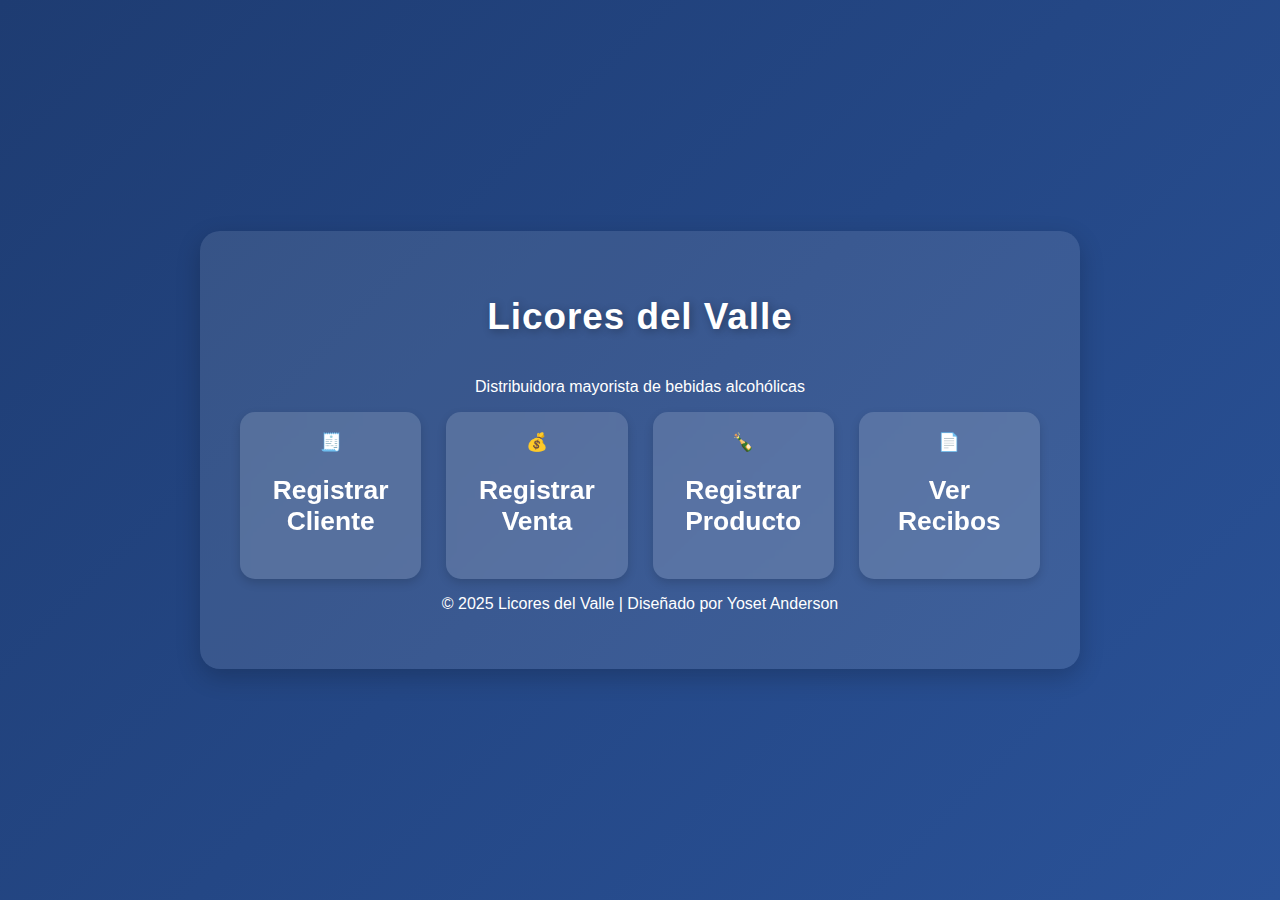
<file: index.html>
<!DOCTYPE html>
<html lang="es">
<head>
    <meta charset="UTF-8">
    <meta name="viewport" content="width=device-width, initial-scale=1.0">
    <title>Licores del Valle</title>
    <link rel="stylesheet" href="css/estilos.css">
</head>
<body class="dashboard">
    <div class="contenedor-dashboard">
        <header>
            <h1>Licores del Valle</h1>
            <p class="slogan">Distribuidora mayorista de bebidas alcohólicas</p>
        </header>

        <section class="cuadros">
            <a href="registroclientes.html" class="cuadro">
                <span>🧾</span>
                <h2>Registrar Cliente</h2>
            </a>
            <a href="registroventa.html" class="cuadro">
                <span>💰</span>
                <h2>Registrar Venta</h2>
            </a>
            <a href="registroproductos.html" class="cuadro">
                <span>🍾</span>
                <h2>Registrar Producto</h2>
            </a>
            <a href="recibos.html" class="cuadro">
                <span>📄</span>
                <h2>Ver Recibos</h2>
            </a>
        </section>

        <footer>
            <p>© 2025 Licores del Valle | Diseñado por Yoset Anderson</p>
        </footer>
    </div>
</body>
</html>
</file>
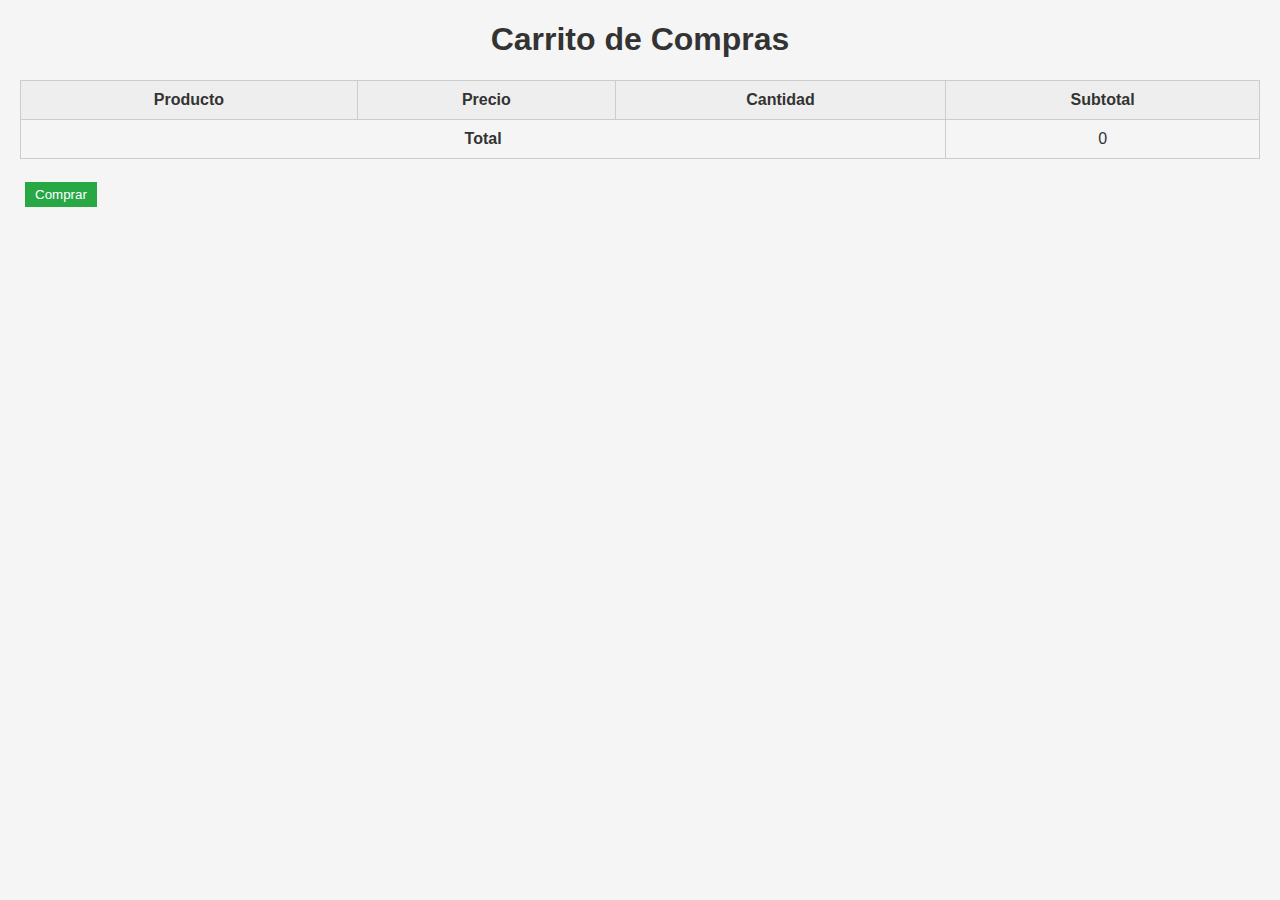
<file: carrito.html>
<!DOCTYPE html>
<html lang="es">
<head>
<meta charset="UTF-8">
<meta name="viewport" content="width=device-width, initial-scale=1.0">
<title>Carrito</title>
<style>
body{font-family:Arial,sans-serif;margin:20px;background:#f5f5f5;color:#333;}
h1{text-align:center;}
table{width:100%;border-collapse:collapse;}
th, td{border:1px solid #ccc;padding:10px;text-align:center;}
th{background:#eee;}
button{padding:5px 10px;margin:5px;background:#28a745;color:#fff;border:none;cursor:pointer;}
button:hover{background:#218838;}
</style>
</head>
<body>
<h1>Carrito de Compras</h1>
<table>
<tr><th>Producto</th><th>Precio</th><th>Cantidad</th><th>Subtotal</th></tr>
<tbody id="detalle"></tbody>
<tr><td colspan="3"><strong>Total</strong></td><td id="total">0</td></tr>
</table>
<br>
<button onclick="comprar()">Comprar</button>

<script>
let carrito = JSON.parse(localStorage.getItem('carrito')) || [];
let detalle = document.getElementById('detalle');
let total = 0;

carrito.forEach((p, i) => {
  let subtotal = p.precio * p.cantidad;
  total += subtotal;
  const tr = document.createElement('tr');
  tr.innerHTML = `<td>${p.nombre} (${p.presentacion})</td><td>${p.precio}</td><td>${p.cantidad}</td><td>${subtotal}</td>`;
  detalle.appendChild(tr);
});

document.getElementById('total').innerText = total;

function comprar(){
  if(carrito.length === 0){
    alert("El carrito está vacío");
    return;
  }
  localStorage.setItem('carrito', JSON.stringify(carrito));
  window.location.href = 'recibos.html';
}
</script>
</body>
</html>
</file>
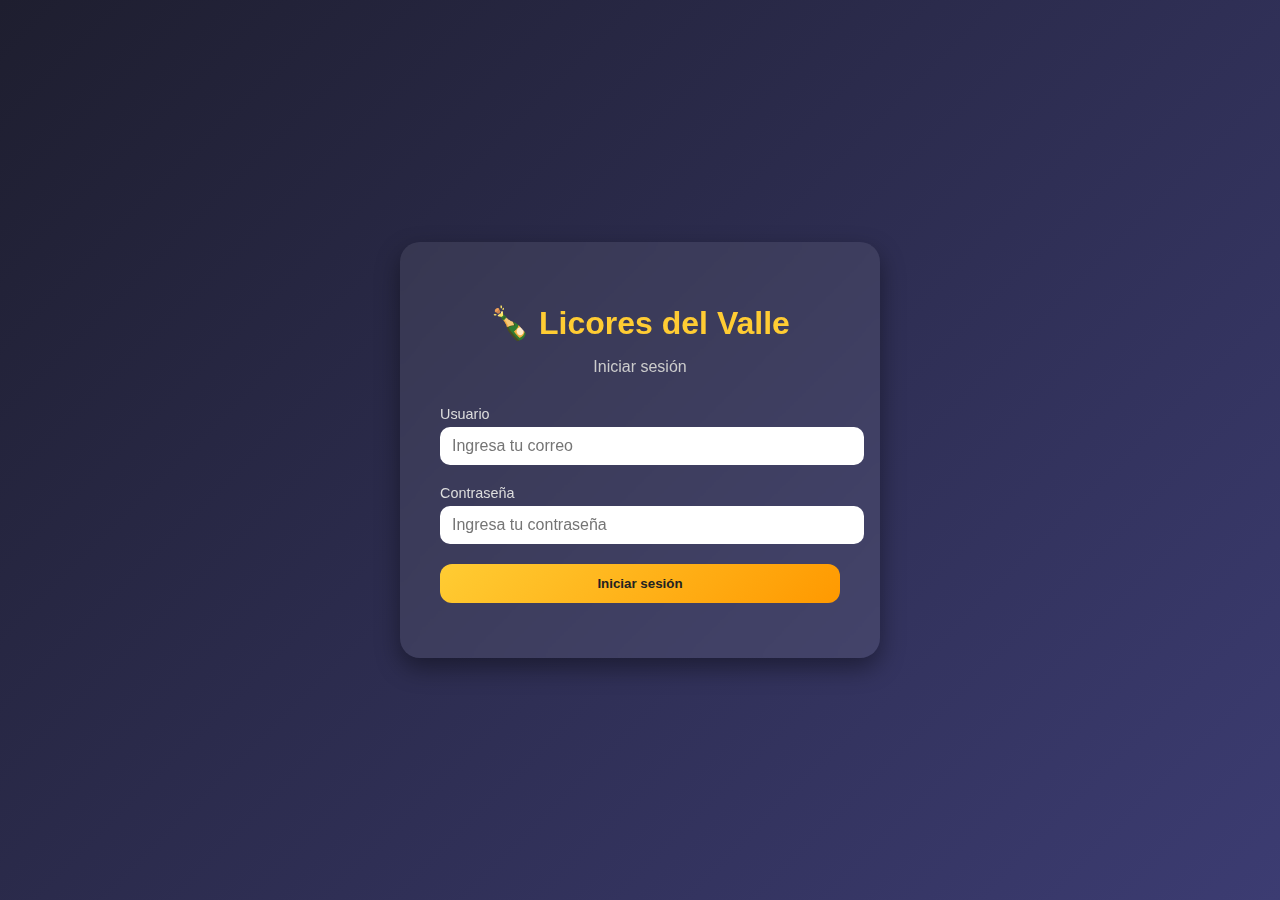
<file: login.html>
<!DOCTYPE html>
<html lang="es">
<head>
    <meta charset="UTF-8">
    <meta name="viewport" content="width=device-width, initial-scale=1.0">
    <title>Iniciar Sesión - Licores del Valle</title>
    <link rel="stylesheet" href="css/login.css">
</head>
<body class="login-body">
    <div class="login-container">
        <h1>🍾 Licores del Valle</h1>
        <p class="subtitulo">Iniciar sesión</p>

        <form id="loginForm">
            <div class="input-group">
                <label for="email">Usuario</label>
                <input type="email" id="email" placeholder="Ingresa tu correo" required>
            </div>

            <div class="input-group">
                <label for="password">Contraseña</label>
                <input type="password" id="password" placeholder="Ingresa tu contraseña" required>
            </div>

            <button type="submit" class="btn-login">Iniciar sesión</button>
            <p id="error" class="error"></p>
        </form>
    </div>

    <script>
        // Al presionar el botón "Iniciar sesión"
        document.getElementById("loginForm").addEventListener("submit", function(event){
            event.preventDefault();

            // Datos ingresados
            const email = document.getElementById("email").value.trim();
            const password = document.getElementById("password").value.trim();

            // Credenciales correctas
            const usuarioCorrecto = "yosetarisonyampacondori@gmail.com";
            const contrasenaCorrecta = "MUERANSE12"; // puedes cambiar esta

            // Verifica usuario y contraseña
            if(email === usuarioCorrecto && password === contrasenaCorrecta){
                // ✅ Redirige al index.html (panel principal)
                window.location.href = "index.html";
            } else {
                // ❌ Muestra error
                document.getElementById("error").textContent = "Usuario o contraseña incorrectos.";
            }
        });
    </script>
</body>
</html>
</file>
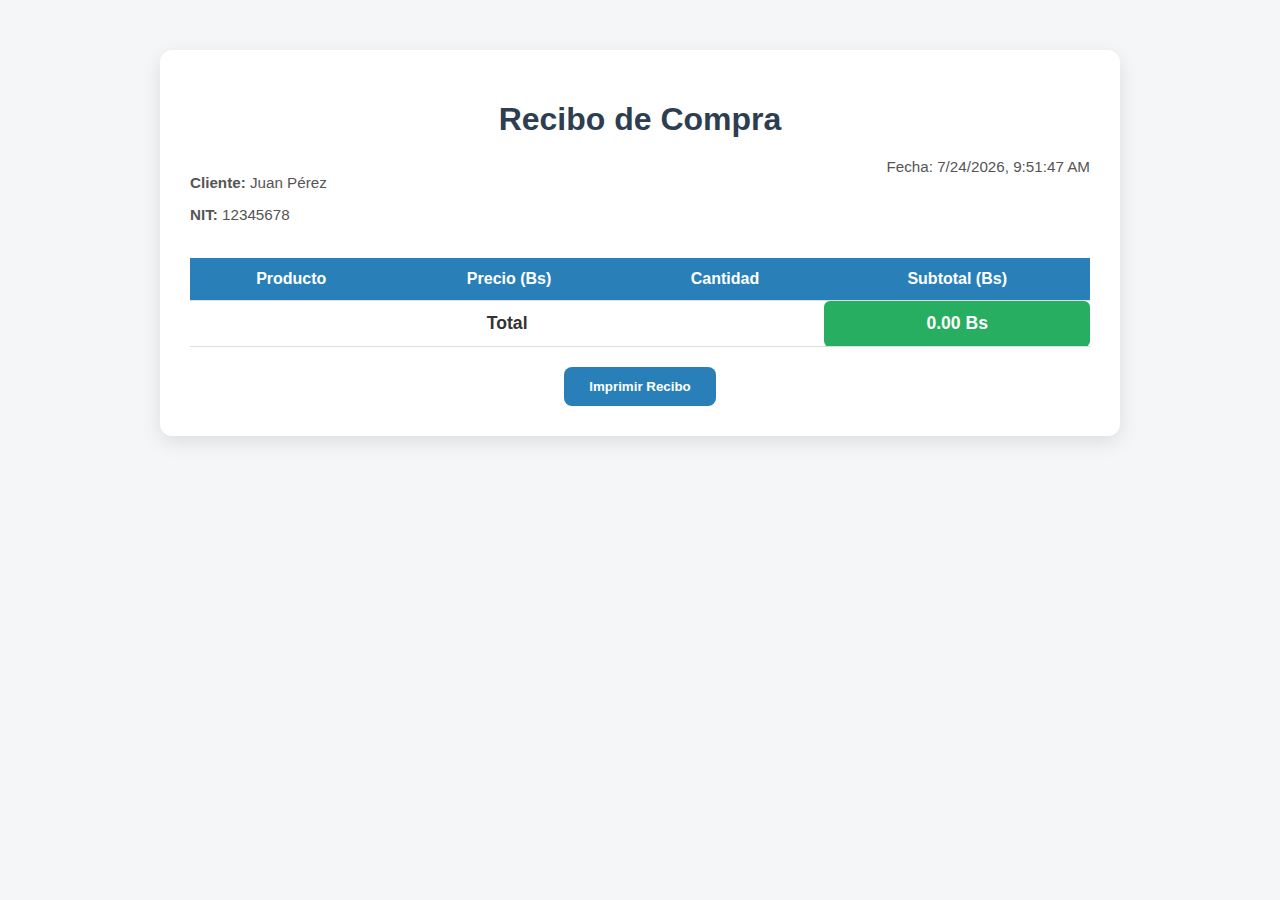
<file: recibos.html>
<!DOCTYPE html>
<html lang="es">
<head>
<meta charset="UTF-8">
<meta name="viewport" content="width=device-width, initial-scale=1.0">
<title>Recibo de Compra</title>
<style>
body {
    font-family: 'Segoe UI', Tahoma, Geneva, Verdana, sans-serif;
    margin: 0;
    padding: 20px;
    background: #f4f6f8;
    color: #333;
}

.contenedor {
    max-width: 900px;
    margin: 30px auto;
    padding: 30px;
    background: #fff;
    border-radius: 12px;
    box-shadow: 0 6px 20px rgba(0,0,0,0.1);
}

h1 {
    text-align: center;
    color: #2c3e50;
    margin-bottom: 20px;
}

.info-recibo {
    display: flex;
    justify-content: space-between;
    margin-bottom: 20px;
    font-size: 0.95em;
    color: #555;
}

table {
    width: 100%;
    border-collapse: collapse;
    margin-bottom: 20px;
}

th, td {
    padding: 12px;
    text-align: center;
    border-bottom: 1px solid #ddd;
}

thead th {
    background: #2980b9;
    color: #fff;
}

tbody tr:hover {
    background: #f1f1f1;
    transition: background 0.2s;
}

tfoot td {
    font-weight: bold;
    font-size: 1.1em;
}

.total {
    background: #27ae60;
    color: #fff;
    padding: 10px;
    border-radius: 6px;
}

.btn-imprimir {
    display: block;
    margin: 0 auto;
    padding: 12px 25px;
    background: #2980b9;
    color: #fff;
    border: none;
    border-radius: 8px;
    cursor: pointer;
    font-weight: bold;
    transition: background 0.2s;
}

.btn-imprimir:hover {
    background: #3498db;
}
</style>
</head>
<body>
<div class="contenedor">
    <h1>Recibo de Compra</h1>

    <div class="info-recibo">
        <div id="info-cliente">
            <p><strong>Cliente:</strong> <span id="cliente">--</span></p>
            <p><strong>NIT:</strong> <span id="nit">--</span></p>
        </div>
        <div id="fecha"></div>
    </div>

    <table>
        <thead>
            <tr>
                <th>Producto</th>
                <th>Precio (Bs)</th>
                <th>Cantidad</th>
                <th>Subtotal (Bs)</th>
            </tr>
        </thead>
        <tbody id="detalle"></tbody>
        <tfoot>
            <tr>
                <td colspan="3">Total</td>
                <td class="total" id="total">0</td>
            </tr>
        </tfoot>
    </table>

    <button class="btn-imprimir" onclick="window.print()">Imprimir Recibo</button>
</div>

<script>
// Datos del cliente (puede traer desde localStorage o input de venta)
const cliente = JSON.parse(localStorage.getItem('cliente')) || {nombre: "Juan Pérez", nit: "12345678"};
document.getElementById('cliente').innerText = cliente.nombre;
document.getElementById('nit').innerText = cliente.nit;

// Obtener carrito desde localStorage
let carrito = JSON.parse(localStorage.getItem('carrito')) || [];
let detalle = document.getElementById('detalle');
let total = 0;

// Agregar productos a la tabla
carrito.forEach(item => {
    let subtotal = item.precio * item.cantidad;
    total += subtotal;

    let fila = document.createElement('tr');
    fila.innerHTML = `
        <td>${item.nombre} ${item.presentacion}</td>
        <td>${item.precio.toFixed(2)}</td>
        <td>${item.cantidad}</td>
        <td>${subtotal.toFixed(2)}</td>
    `;
    detalle.appendChild(fila);
});

// Mostrar total
document.getElementById('total').innerText = total.toFixed(2) + ' Bs';

// Mostrar fecha actual
let fecha = new Date();
document.getElementById('fecha').innerText = "Fecha: " + fecha.toLocaleString();

// Limpiar carrito después de mostrar recibo
localStorage.removeItem('carrito');
</script>
</body>
</html>
</file>
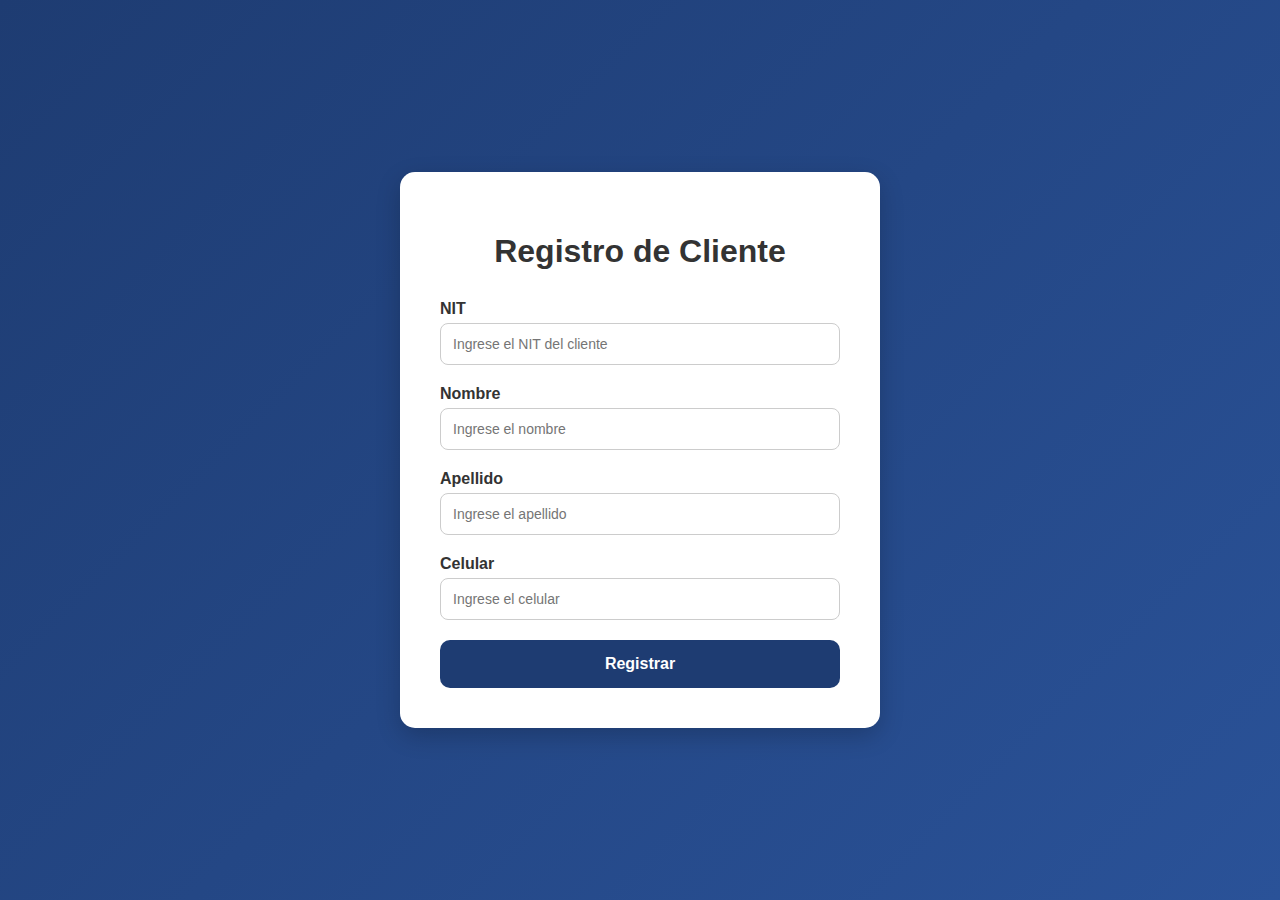
<file: registroclientes.html>
<!DOCTYPE html>
<html lang="es">
<head>
  <meta charset="UTF-8">
  <meta name="viewport" content="width=device-width, initial-scale=1.0">
  <title>Registro de Cliente</title>
  <link rel="stylesheet" href="css/registro_cliente.css">
</head>
<body>
  <div class="contenedor-formulario">
    <form action="http://localhost/venta_bebidass/registrar_cliente.php" method="POST" class="formulario">
      <h1>Registro de Cliente</h1>

      <label for="nit">NIT</label>
      <input type="text" id="nit" name="nit" placeholder="Ingrese el NIT del cliente" required>

      <label for="nombre">Nombre</label>
      <input type="text" id="nombre" name="nombre" placeholder="Ingrese el nombre" required>

      <label for="apellido">Apellido</label>
      <input type="text" id="apellido" name="apellido" placeholder="Ingrese el apellido" required>

      <label for="celular">Celular</label>
      <input type="text" id="celular" name="celular" placeholder="Ingrese el celular" required>

      <button type="submit" name="registrar_cliente">Registrar</button>
    </form>
  </div>
</body>
</html>
</file>
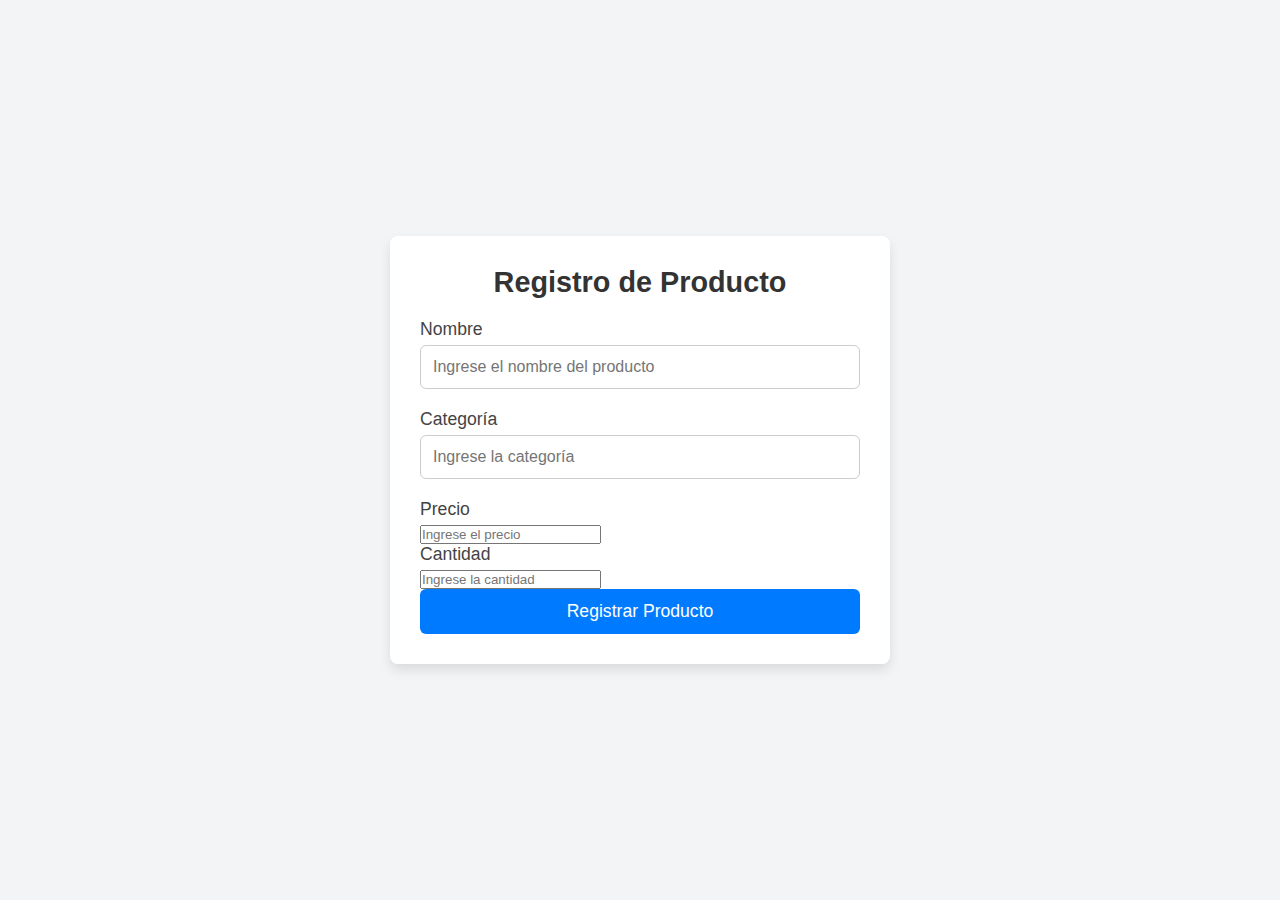
<file: registroproductos.html>
<!DOCTYPE html>
<html lang="es">
<head>
  <meta charset="UTF-8">
  <meta name="viewport" content="width=device-width, initial-scale=1.0">
  <title>Registro de Producto</title>
  <link rel="stylesheet" href="css/registroProductos.css">
</head>
<body>
  <div class="contenedor-formulario">
    <form action="http://localhost/venta_bebidass/Registrar_producto.php" method="POST" class="formulario">
      <h1>Registro de Producto</h1>

      <label for="nombre">Nombre</label>
      <input type="text" id="nombre" name="nombre" placeholder="Ingrese el nombre del producto" required>

      <label for="categoria">Categoría</label>
      <input type="text" id="categoria" name="categoria" placeholder="Ingrese la categoría" required>

      <label for="precio">Precio</label>
      <input type="number" step="0.01" id="precio" name="precio" placeholder="Ingrese el precio" required>

      <label for="cantidad">Cantidad</label>
      <input type="number" id="cantidad" name="cantidad" placeholder="Ingrese la cantidad" required>

      <button type="submit" name="registrar_producto">Registrar Producto</button>
    </form>
  </div>
</body>
</html>
</file>
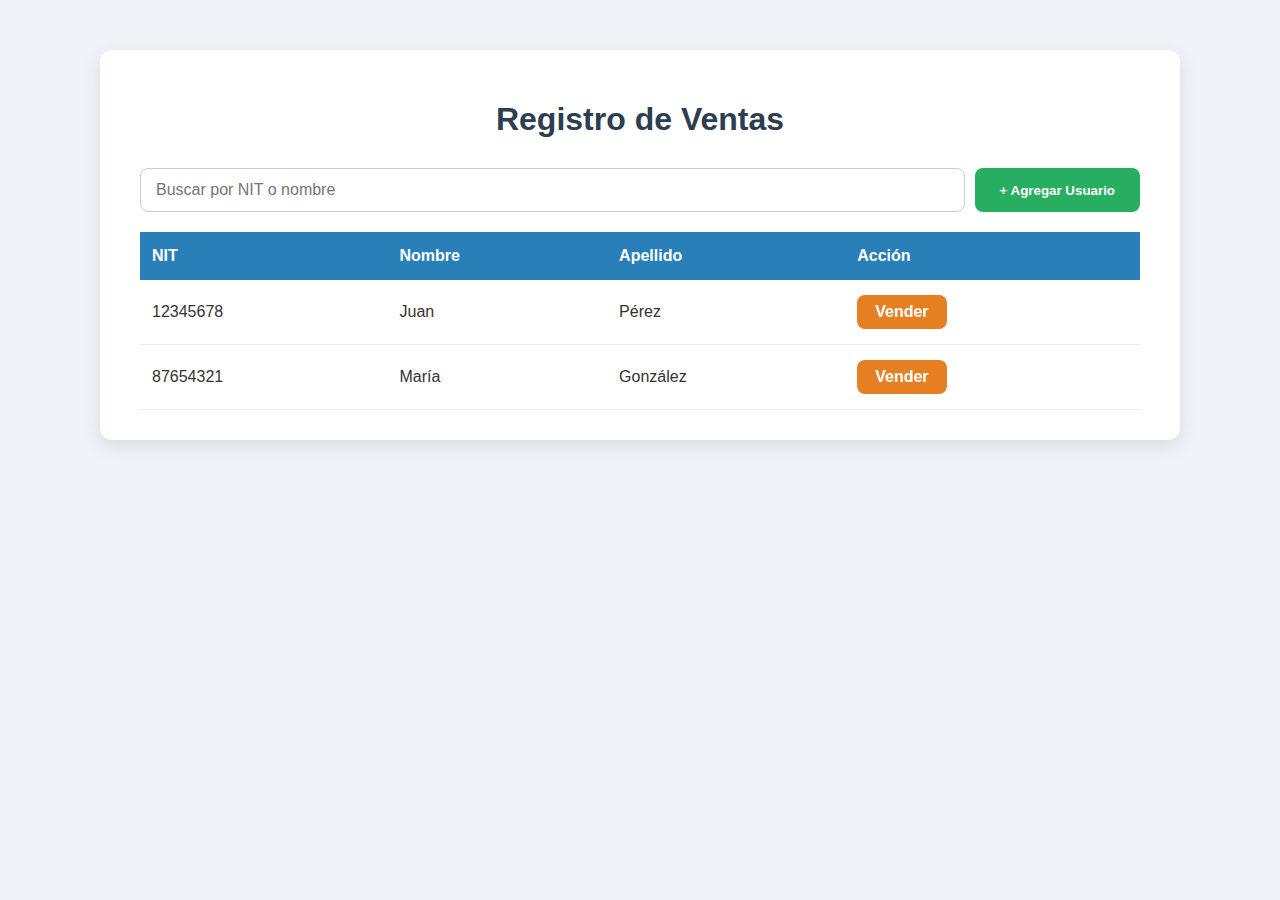
<file: registroventa.html>
<!DOCTYPE html>
<html lang="es">
<head>
    <meta charset="UTF-8">
    <meta name="viewport" content="width=device-width, initial-scale=1.0">
    <title>Registro de Ventas</title>
    <link rel="stylesheet" href="css/registroVentas.css">
</head>
<body>
    <div class="contenedor">
        <h1>Registro de Ventas</h1>

        <!-- Buscador de clientes -->
        <div class="buscador-cliente">
            <input type="text" placeholder="Buscar por NIT o nombre">
            <button class="agregar-usuario">+ Agregar Usuario</button>
        </div>

        <!-- Tabla de clientes -->
        <table class="tabla-clientes">
            <thead>
                <tr>
                    <th>NIT</th>
                    <th>Nombre</th>
                    <th>Apellido</th>
                    <th>Acción</th>
                </tr>
            </thead>
            <tbody>
                <tr>
                    <td>12345678</td>
                    <td>Juan</td>
                    <td>Pérez</td>
                    <td><a href="venta_detalle.html" class="btn-vender">Vender</a></td>
                </tr>
                <tr>
                    <td>87654321</td>
                    <td>María</td>
                    <td>González</td>
                    <td><a href="venta_detalle.html" class="btn-vender">Vender</a></td>
                </tr>
            </tbody>
        </table>
    </div>
</body>
</html>
</file>
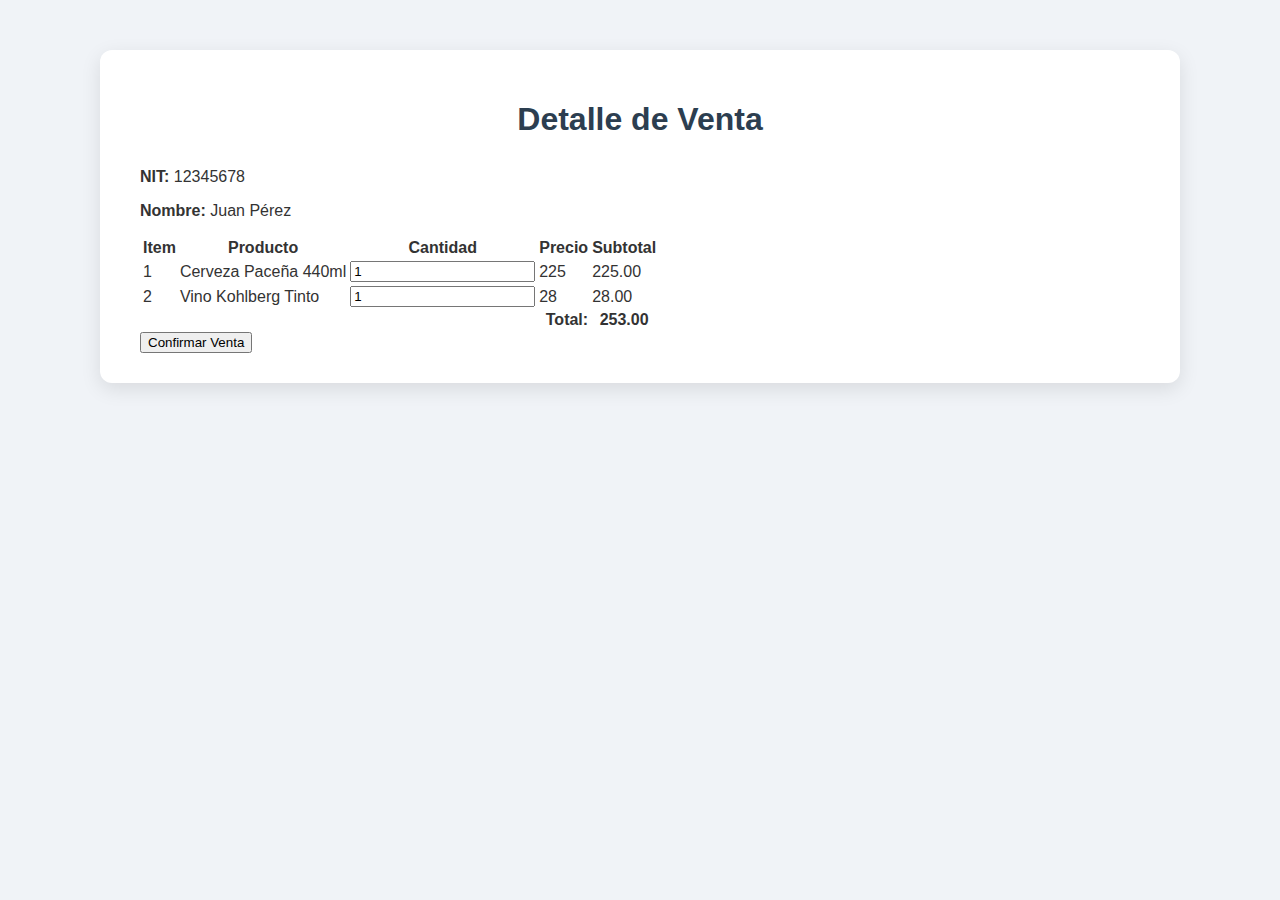
<file: venta_detalle.html>
<!DOCTYPE html>
<html lang="es">
<head>
<meta charset="UTF-8">
<meta name="viewport" content="width=device-width, initial-scale=1.0">
<title>Detalle de Venta</title>
<link rel="stylesheet" href="css/registroVentas.css">
</head>
<body>
<div class="contenedor">
    <h1>Detalle de Venta</h1>

    <!-- Información del cliente -->
    <div class="info-cliente">
        <p><strong>NIT:</strong> <span id="nit">12345678</span></p>
        <p><strong>Nombre:</strong> <span id="nombre">Juan Pérez</span></p>
    </div>

    <!-- Tabla de productos -->
    <table class="tabla-venta">
        <thead>
            <tr>
                <th>Item</th>
                <th>Producto</th>
                <th>Cantidad</th>
                <th>Precio</th>
                <th>Subtotal</th>
            </tr>
        </thead>
        <tbody>
            <tr>
                <td>1</td>
                <td>Cerveza Paceña 440ml</td>
                <td><input type="number" value="1" min="1" class="cantidad"></td>
                <td class="precio">225</td>
                <td class="subtotal">225</td>
            </tr>
            <tr>
                <td>2</td>
                <td>Vino Kohlberg Tinto</td>
                <td><input type="number" value="1" min="1" class="cantidad"></td>
                <td class="precio">28</td>
                <td class="subtotal">28</td>
            </tr>
        </tbody>
        <tfoot>
            <tr>
                <th colspan="4" style="text-align:right">Total:</th>
                <th id="total">253</th>
            </tr>
        </tfoot>
    </table>

    <button class="btn-confirmar" onclick="confirmarVenta()">Confirmar Venta</button>
</div>

<script>
// Actualizar subtotales y total
const cantidades = document.querySelectorAll('.cantidad');
const filas = document.querySelectorAll('.tabla-venta tbody tr');
const totalElem = document.getElementById('total');

function actualizarTotal() {
    let total = 0;
    filas.forEach(fila => {
        const cantidad = parseInt(fila.querySelector('.cantidad').value);
        const precio = parseFloat(fila.querySelector('.precio').innerText);
        const subtotal = cantidad * precio;
        fila.querySelector('.subtotal').innerText = subtotal.toFixed(2);
        total += subtotal;
    });
    totalElem.innerText = total.toFixed(2);
}

cantidades.forEach(input => {
    input.addEventListener('change', actualizarTotal);
    input.addEventListener('input', actualizarTotal);
});

actualizarTotal();

// Función para enviar al recibo
function confirmarVenta() {
    let carrito = [];
    filas.forEach(fila => {
        carrito.push({
            nombre: fila.cells[1].innerText,
            precio: parseFloat(fila.cells[3].innerText),
            cantidad: parseInt(fila.cells[2].querySelector('input').value),
            presentacion: "" // opcional si quieres agregar
        });
    });

    // Guardar cliente en localStorage
    localStorage.setItem('cliente', JSON.stringify({
        nombre: document.getElementById('nombre').innerText,
        nit: document.getElementById('nit').innerText
    }));

    // Guardar carrito en localStorage
    localStorage.setItem('carrito', JSON.stringify(carrito));

    // Redirigir a recibo
    window.location.href = 'recibos.html';
}
</script>
</body>
</html>
</file>
<file: css/estilos.css>
/* ====== Estilos generales ====== */
body {
    font-family: 'Poppins', sans-serif;
    margin: 0;
    background: linear-gradient(135deg, #1e3c72, #2a5298);
    color: #fff;
    height: 100vh;
    display: flex;
    justify-content: center;
    align-items: center;
}

/* ====== Contenedor principal ====== */
.contenedor-dashboard {
    background: rgba(255, 255, 255, 0.1);
    border-radius: 20px;
    padding: 40px;
    width: 90%;
    max-width: 800px;
    text-align: center;
    box-shadow: 0 8px 25px rgba(0, 0, 0, 0.2);
}

h1 {
    margin-bottom: 40px;
    font-size: 2.3em;
    letter-spacing: 1px;
    text-shadow: 2px 2px 8px rgba(0,0,0,0.3);
}

/* ====== Cuadros / Botones ====== */
.cuadros {
    display: grid;
    grid-template-columns: repeat(auto-fit, minmax(180px, 1fr));
    gap: 25px;
}

.cuadro {
    display: inline-block;
    text-decoration: none;
    padding: 20px;
    border-radius: 15px;
    background: rgba(255, 255, 255, 0.15);
    color: #fff;
    font-size: 1.1em;
    font-weight: 500;
    text-align: center;
    transition: all 0.3s ease;
    box-shadow: 0 4px 10px rgba(0,0,0,0.15);
    backdrop-filter: blur(5px);
}

.cuadro:hover {
    background: #ffffff33;
    transform: scale(1.05);
    box-shadow: 0 8px 20px rgba(0,0,0,0.3);
}

/* ====== Responsivo ====== */
@media (max-width: 600px) {
    .contenedor-dashboard {
        padding: 30px 20px;
    }

    h1 {
        font-size: 1.8em;
    }

    .cuadro {
        font-size: 1em;
        padding: 15px;
    }
}
</file>
<file: css/login.css>
/* === ESTILO LOGIN === */
.login-body {
    background: linear-gradient(135deg, #1e1e2f, #3c3c72);
    font-family: 'Poppins', sans-serif;
    color: #fff;
    height: 100vh;
    display: flex;
    justify-content: center;
    align-items: center;
    margin: 0;
}

.login-container {
    background: rgba(255, 255, 255, 0.08);
    padding: 40px;
    border-radius: 20px;
    text-align: center;
    width: 90%;
    max-width: 400px;
    box-shadow: 0 10px 25px rgba(0, 0, 0, 0.4);
    backdrop-filter: blur(8px);
}

.login-container h1 {
    margin-bottom: 10px;
    color: #ffcc33;
}

.subtitulo {
    color: #ccc;
    margin-bottom: 30px;
}

.input-group {
    text-align: left;
    margin-bottom: 20px;
}

.input-group label {
    display: block;
    font-size: 0.9em;
    color: #ddd;
    margin-bottom: 5px;
}

.input-group input {
    width: 100%;
    padding: 10px 12px;
    border: none;
    border-radius: 10px;
    outline: none;
    font-size: 1em;
    color: #222;
}

.btn-login {
    background: linear-gradient(135deg, #ffcc33, #ff9900);
    color: #222;
    border: none;
    border-radius: 12px;
    padding: 12px 0;
    width: 100%;
    font-weight: 600;
    cursor: pointer;
    transition: all 0.3s ease;
}

.btn-login:hover {
    background: linear-gradient(135deg, #ffd84d, #ffaa33);
    transform: translateY(-2px);
}

.error {
    margin-top: 15px;
    color: #ff6666;
    font-size: 0.9em;
}
</file>
<file: css/registro_cliente.css>
/* ====== Estilos generales ====== */
body {
    font-family: 'Poppins', sans-serif;
    background: linear-gradient(135deg, #1e3c72, #2a5298);
    margin: 0;
    padding: 0;
    display: flex;
    justify-content: center;
    align-items: center;
    height: 100vh;
}

/* ====== Contenedor del formulario ====== */
.contenedor-formulario {
    background: #fff;
    padding: 40px;
    border-radius: 15px;
    box-shadow: 0 8px 25px rgba(0,0,0,0.2);
    width: 100%;
    max-width: 400px;
}

/* ====== Formulario ====== */
.formulario h1 {
    text-align: center;
    margin-bottom: 30px;
    color: #333;
}

/* ====== Labels ====== */
.formulario label {
    display: block;
    margin-bottom: 5px;
    font-weight: 600;
    color: #333;
}

/* ====== Inputs ====== */
.formulario input {
    width: 100%;
    padding: 12px;
    margin-bottom: 20px;
    border: 1px solid #ccc;
    border-radius: 8px;
    font-size: 14px;
    box-sizing: border-box;
    transition: 0.3s;
}

.formulario input:focus {
    border-color: #1e3c72;
    outline: none;
}

/* ====== Botón ====== */
.formulario button {
    width: 100%;
    padding: 15px;
    background: #1e3c72;
    color: #fff;
    font-size: 16px;
    font-weight: 600;
    border: none;
    border-radius: 10px;
    cursor: pointer;
    transition: 0.3s;
}

.formulario button:hover {
    background: #2a5298;
}

/* ====== Responsivo ====== */
@media (max-width: 450px) {
    .contenedor-formulario {
        padding: 30px 20px;
    }
}
</file>
<file: css/registroProductos.css>
/* Estilos generales */
* {
  margin: 0;
  padding: 0;
  box-sizing: border-box;
}

body {
  background-color: #f3f4f6; /* Fondo suave */
  font-family: 'Segoe UI', Tahoma, Geneva, Verdana, sans-serif;
  display: flex;
  justify-content: center;
  align-items: center;
  height: 100vh;
}

.contenedor-formulario {
  background-color: #fff;
  padding: 30px;
  border-radius: 8px;
  box-shadow: 0 6px 12px rgba(0, 0, 0, 0.1);
  width: 100%;
  max-width: 500px;
  box-sizing: border-box;
}

h1 {
  text-align: center;
  font-size: 1.8rem;
  color: #333;
  margin-bottom: 20px;
}

label {
  font-size: 1.1rem;
  color: #444;
  margin-bottom: 5px;
  display: block;
}

input[type="text"] {
  width: 100%;
  padding: 12px;
  margin-bottom: 20px;
  border: 1px solid #ccc;
  border-radius: 6px;
  font-size: 1rem;
  outline: none;
  transition: border-color 0.3s;
}

input[type="text"]:focus {
  border-color: #007bff; /* Color azul claro al hacer focus */
  box-shadow: 0 0 5px rgba(0, 123, 255, 0.2);
}

button {
  width: 100%;
  padding: 12px;
  background-color: #007bff;
  color: white;
  border: none;
  border-radius: 6px;
  font-size: 1.1rem;
  cursor: pointer;
  transition: background-color 0.3s ease, transform 0.2s ease;
}

button:hover {
  background-color: #0056b3;
  transform: translateY(-3px); /* Efecto hover */
}

button:active {
  transform: translateY(1px); /* Efecto al presionar el botón */
}

/* Estilos para pantallas pequeñas */
@media (max-width: 600px) {
  .contenedor-formulario {
    padding: 20px;
  }

  h1 {
    font-size: 1.5rem;
  }

  input[type="text"],
  button {
    padding: 10px;
  }
}
</file>
<file: css/registroVentas.css>
/* registroVentas.css */

body {
    font-family: 'Segoe UI', Tahoma, Geneva, Verdana, sans-serif;
    background: #f0f3f7;
    margin: 0;
    padding: 0;
    color: #333;
}

.contenedor {
    max-width: 1000px;
    margin: 50px auto;
    padding: 30px 40px;
    background: #fff;
    border-radius: 12px;
    box-shadow: 0 6px 20px rgba(0,0,0,0.1);
}

h1 {
    text-align: center;
    font-size: 2em;
    color: #2c3e50;
    margin-bottom: 30px;
}

.buscador-cliente {
    display: flex;
    justify-content: space-between;
    margin-bottom: 20px;
    gap: 10px;
}

.buscador-cliente input {
    flex: 1;
    padding: 12px 15px;
    border: 1px solid #ccc;
    border-radius: 8px;
    font-size: 1em;
    transition: all 0.2s;
}

.buscador-cliente input:focus {
    outline: none;
    border-color: #2980b9;
    box-shadow: 0 0 5px rgba(41, 128, 185, 0.5);
}

.buscador-cliente .agregar-usuario {
    padding: 12px 25px;
    background: #27ae60;
    color: #fff;
    border: none;
    border-radius: 8px;
    cursor: pointer;
    font-weight: bold;
    transition: background 0.2s;
}

.buscador-cliente .agregar-usuario:hover {
    background: #2ecc71;
}

.tabla-clientes {
    width: 100%;
    border-collapse: collapse;
    margin-top: 20px;
    font-size: 1em;
}

.tabla-clientes thead {
    background: #2980b9;
    color: #fff;
}

.tabla-clientes th, .tabla-clientes td {
    padding: 15px 12px;
    text-align: left;
}

.tabla-clientes tbody tr {
    border-bottom: 1px solid #eee;
    transition: background 0.2s;
}

.tabla-clientes tbody tr:hover {
    background: #f1f1f1;
}

.btn-vender {
    display: inline-block;
    padding: 8px 18px;
    background: #e67e22;
    color: #fff;
    border-radius: 8px;
    text-decoration: none;
    font-weight: bold;
    transition: background 0.2s;
}

.btn-vender:hover {
    background: #d35400;
}

@media (max-width: 700px) {
    .buscador-cliente {
        flex-direction: column;
        gap: 10px;
    }

    .tabla-clientes th, .tabla-clientes td {
        padding: 10px 8px;
        font-size: 0.9em;
    }
}
</file>
